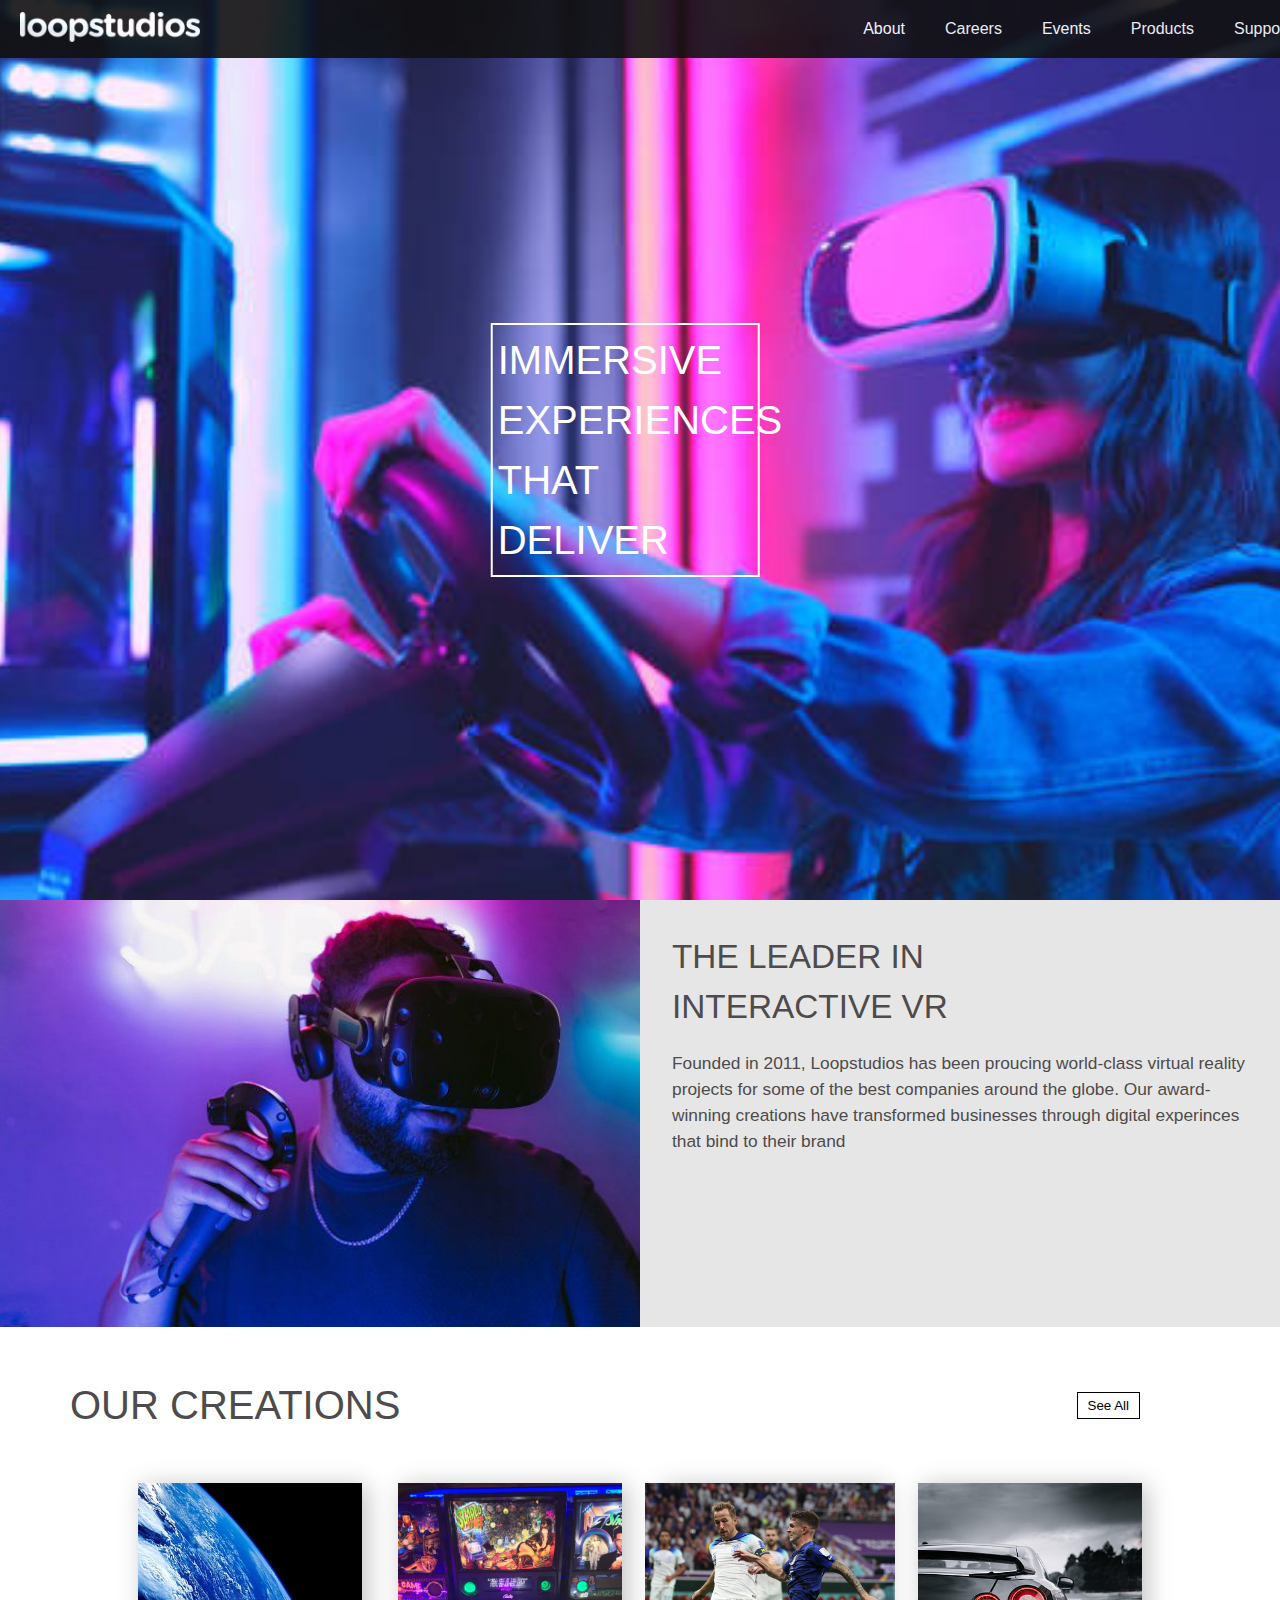
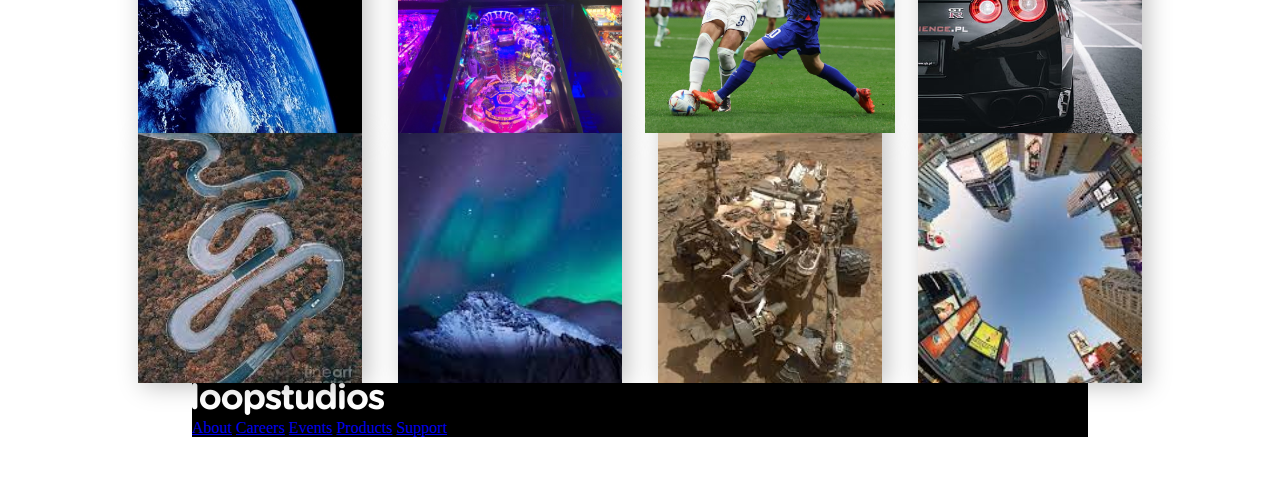
<file: index.html>
<!DOCTYPE html>
<html lang="en">
    <head>
        <meta charset="UTF-8">
        <link rel="stylesheet" href="main css.css">
        <link rel="preconnect" href="https://fonts.googleapis.com">
        <link rel="preconnect" href="https://fonts.gstatic.com" crossorigin>
        <link href="https://fonts.googleapis.com/css2?family=Roboto:wght@100&display=swap" rel="stylesheet">
        <link rel="preconnect" href="https://fonts.googleapis.com">
        <link rel="preconnect" href="https://fonts.gstatic.com" crossorigin>
        <link href="https://fonts.googleapis.com/css2?family=Exo:wght@900&family=Righteous&display=swap" rel="stylesheet">
        <title>Homepage</title>
    </head>

    <body>
        <div class="Navbar" id="navbar">
            <a href="/index.html">
                <img class="logo" src="viso/logo.png" alt="Logo">
            </a>
            <div id="navlist">
                <a href="#">About</a>
                <a href="#">Careers</a>
                <a href="#">Events</a>
                <a href="#">Products</a>
                <a href="#">Support</a>
            </div>
        </div>

        <div class="headerGallery">
            <a class="headerTxtGallery" href="#container"></a> 
            <div class="text-container">
              <p class="text">IMMERSIVE<br>EXPERIENCES<br>THAT DELIVER</p>
            </div>
          </div>

        <div class="aboutBBContainer">
            <div class="aboutBB">
                <div class="imageBox">
                    <img src="viso/vrguy.jpg" alt="vr guy">
                </div>
                <div class="textBox">
                    <h3>THE LEADER IN<br>INTERACTIVE VR</h3>
                    <p>Founded in 2011, Loopstudios has been proucing world-class virtual reality projects for some of the best companies around the globe. Our award-winning creations have transformed businesses through digital experinces that bind to their brand</p>
                    
                </div>
            </div>
        </div>

        <div class="subheader">
            <h2 style="text-align: left; margin-left: 70px;">Our Creations</h2>
            <button class="see-all-button">See All</button>
        </div>
        <div class="containerClip">
            <div class="halloffamecontainer">
                <div class="row">
                    <div class="column">
                        <img src="viso/earth.jpg" alt="earth" style="width:250px" height="350px">
                        <div class="image-text">Deep Earth</div>
                    </div>
    
                    <div class="column">
                        <img src="viso/pinball.jpg" alt="pinball" style="width: 250px;" height="350">
                        <div class="image-text">Night Arcade</div>
                    </div>
    
                    <div class="column">
                        <img src="viso/soccer.jpg" alt="soccer" style="width:250px" height="350">
                        <div class="image-text">Soccer team VR</div>
                    </div>
    
                    <div class="column">
                        <img src="viso/car.jpg" alt="car" style="width:250px" height="350">
                        <div class="image-text">The grid</div>
                    </div>
                  
                </div>
            
                
                
                <div class="row2">
                    <div class="column">
                        <img src="viso/road.jpg" alt="road" style="width:250px" height="300">
                        <div class="image-text">From up above VR</div>
                    </div>
    
                    <div class="column">
                        <img src="viso/nightsky.jpg" alt="nightsky" style="width: 250px;" height="300">
                        <div class="image-text">Pocket Boreals</div>
                    </div>
    
                    <div class="column">
                        <img src="viso/rover.jpg" alt="magicJohnson" style="width:250px" height="300">
                        <div class="image-text">The Curiosity</div>
                    </div>
    
                    <div class="column">
                        <img src="viso/fisheye.jpg" alt="fisheye" style="width:250px" height="300">
                        <div class="image-text">Make it fisheye</div>
                    </div>
                  
                </div>
                <div class="footer">
                    <div class="footer-container">
                        <img class="footer-logo" src="viso/logo.png" alt="Logo">
                        <div class="footer-nav">
                            <a href="#">About</a>
                            <a href="#">Careers</a>
                            <a href="#">Events</a>
                            <a href="#">Products</a>
                            <a href="#">Support</a>
                        </div>
                    </div>
                </div>
                
                <script>
                    window.addEventListener('scroll', function() {
                        var footer = document.querySelector('.footer');
                        var scrollTop = window.pageYOffset || document.documentElement.scrollTop;
                        if (scrollTop > 0) {
                            footer.classList.add('show');
                        } else {
                            footer.classList.remove('show');
                        }
                    });
                </script>
            
                
                
                
                
                
                
            </body>
</html>
</file>
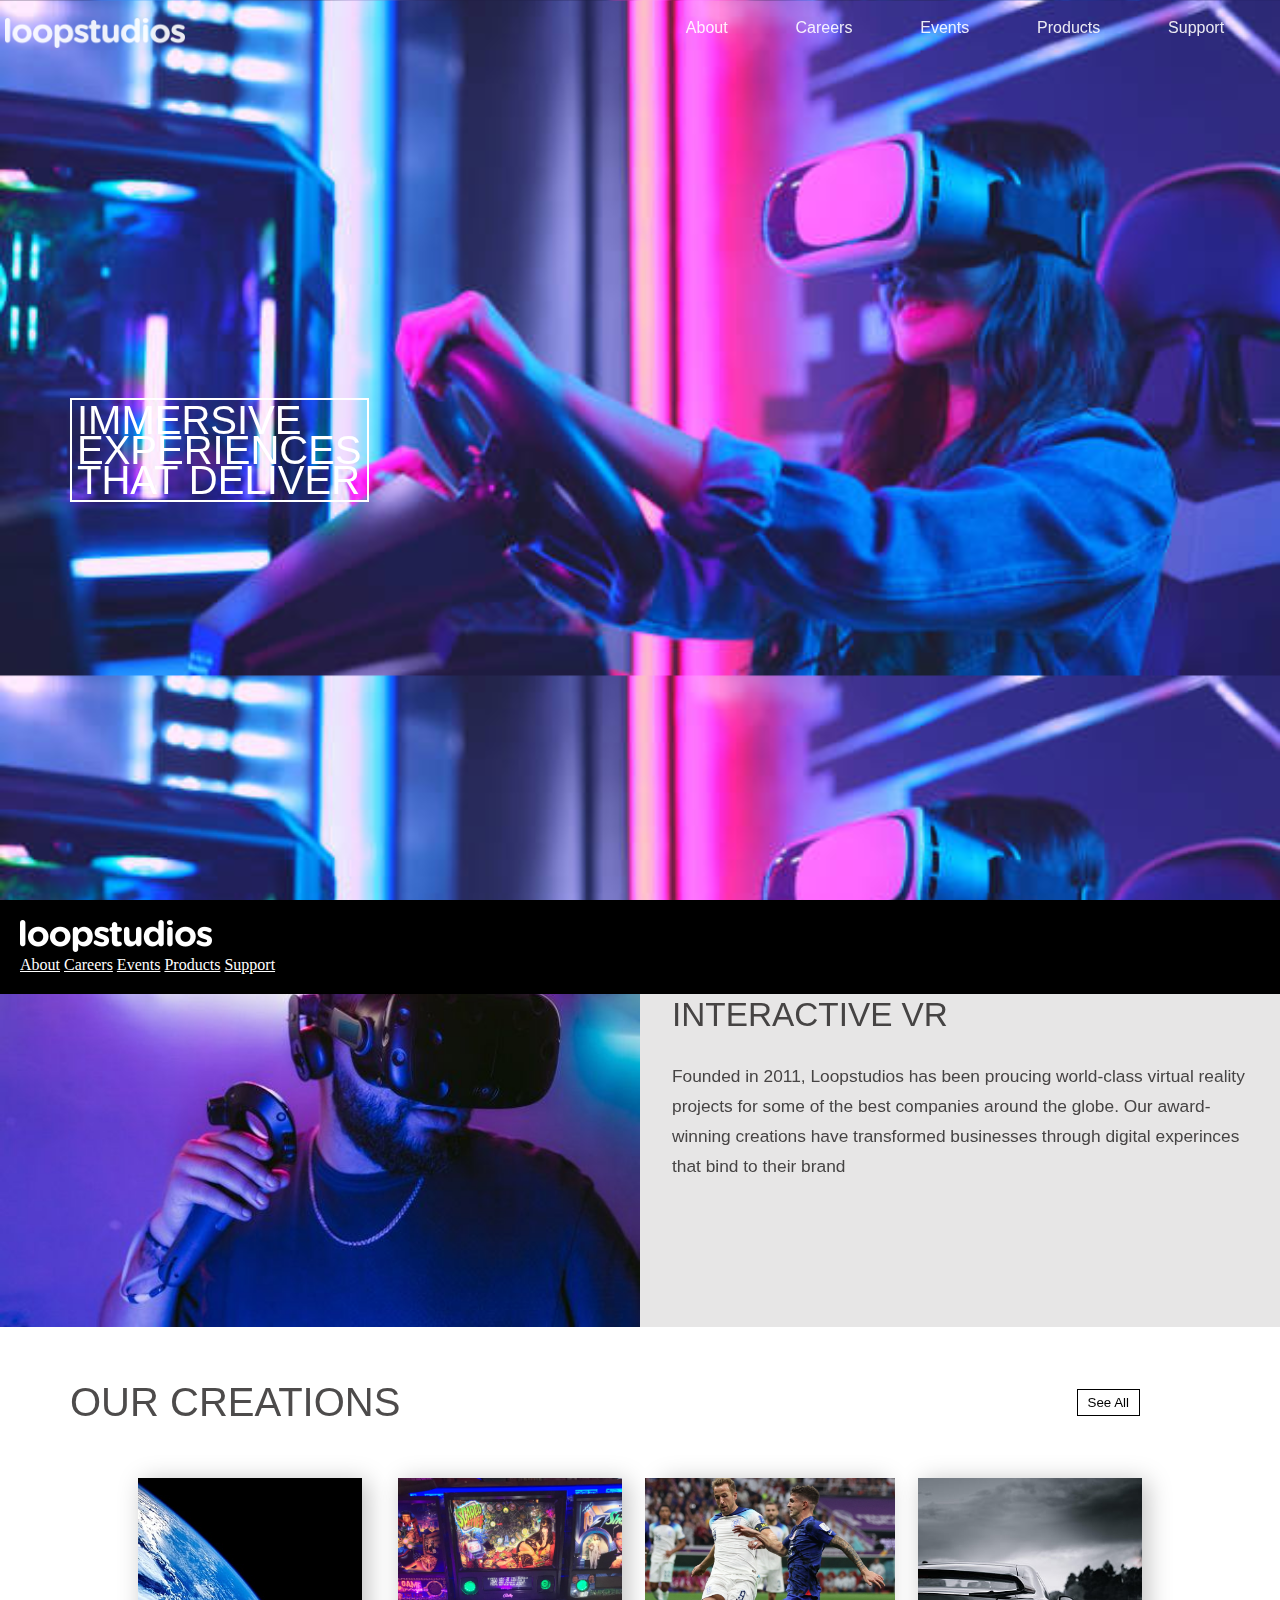
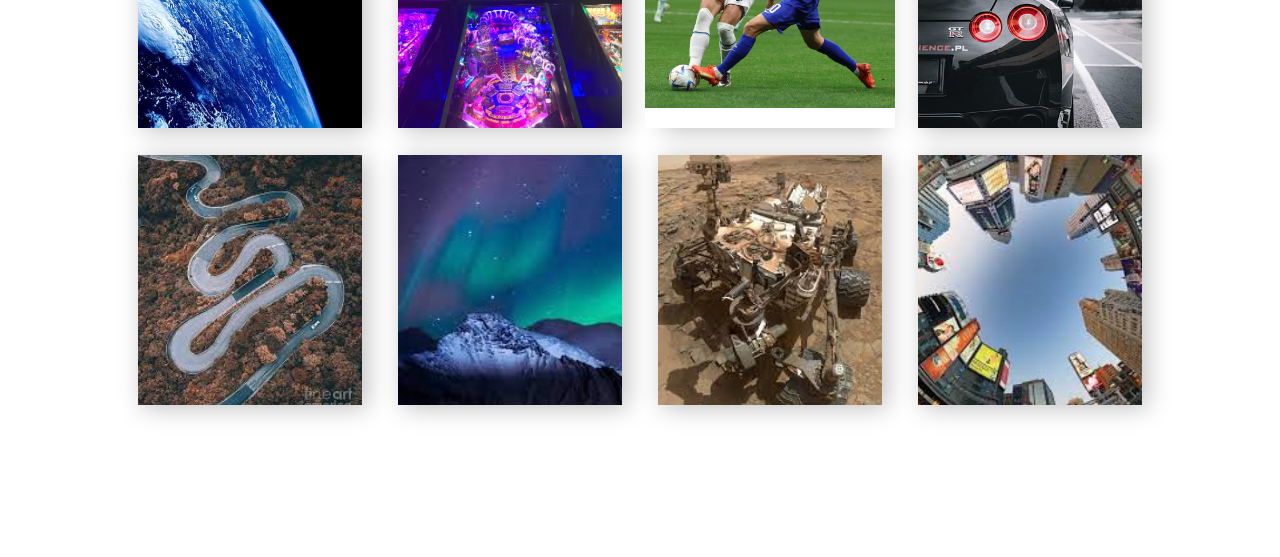
<file: viso/main.html>
<!DOCTYPE html>
<html lang="en">
    <head>
        <meta charset="UTF-8">
        <link rel="stylesheet" href="main css.css">
        <link rel="preconnect" href="https://fonts.googleapis.com">
        <link rel="preconnect" href="https://fonts.gstatic.com" crossorigin>
        <link href="https://fonts.googleapis.com/css2?family=Roboto:wght@100&display=swap" rel="stylesheet">
        <link rel="preconnect" href="https://fonts.googleapis.com">
        <link rel="preconnect" href="https://fonts.gstatic.com" crossorigin>
        <link href="https://fonts.googleapis.com/css2?family=Exo:wght@900&family=Righteous&display=swap" rel="stylesheet">
        <title>Homepage</title>
    </head>

    <body>
        <div class="Navbar" id="navbar">
            <a href="/index.html">
                <img class="logo" src="logo.png" alt="Logo">
            </a>
            <div id="navlist">
                <a href="#">About</a>
                <a href="#">Careers</a>
                <a href="#">Events</a>
                <a href="#">Products</a>
                <a href="#">Support</a>
            </div>
        </div>

        <div class="headerGallery">
            <a class="headerTxtGallery" href="#container"></a> 
            <div class="text-container">
              <p class="text">IMMERSIVE<br>EXPERIENCES<br>THAT DELIVER</p>
            </div>
          </div>

        <div class="aboutBBContainer">
            <div class="aboutBB">
                <div class="imageBox">
                    <img src="vrguy.jpg" alt="vr guy">
                </div>
                <div class="textBox">
                    <h3>THE LEADER IN<br>INTERACTIVE VR</h3>
                    <p>Founded in 2011, Loopstudios has been proucing world-class virtual reality projects for some of the best companies around the globe. Our award-winning creations have transformed businesses through digital experinces that bind to their brand</p>
                    
                </div>
            </div>
        </div>

        <div class="subheader">
            <h2 style="text-align: left; margin-left: 70px;">Our Creations</h2>
            <button class="see-all-button">See All</button>
        </div>
        <div class="containerClip">
            <div class="halloffamecontainer">
                <div class="row">
                    <div class="column">
                        <img src="earth.jpg" alt="earth" style="width:250px" height="350px">
                        <div class="image-text">Deep Earth</div>
                    </div>
    
                    <div class="column">
                        <img src="pinball.jpg" alt="pinball" style="width: 250px;" height="350">
                        <div class="image-text">Night Arcade</div>
                    </div>
    
                    <div class="column">
                        <img src="soccer.jpg" alt="soccer" style="width:250px" height="350">
                        <div class="image-text">Soccer team VR</div>
                    </div>
    
                    <div class="column">
                        <img src="car.jpg" alt="car" style="width:250px" height="350">
                        <div class="image-text">The grid</div>
                    </div>
                  
                </div>
            
                
                
                <div class="row2">
                    <div class="column">
                        <img src="road.jpg" alt="road" style="width:250px" height="300">
                        <div class="image-text">From up above VR</div>
                    </div>
    
                    <div class="column">
                        <img src="nightsky.jpg" alt="nightsky" style="width: 250px;" height="300">
                        <div class="image-text">Pocket Boreals</div>
                    </div>
    
                    <div class="column">
                        <img src="rover.jpg" alt="magicJohnson" style="width:250px" height="300">
                        <div class="image-text">The Curiosity</div>
                    </div>
    
                    <div class="column">
                        <img src="fisheye.jpg" alt="fisheye" style="width:250px" height="300">
                        <div class="image-text">Make it fisheye</div>
                    </div>
                  
                </div>
                <div class="footer">
                    <div class="footer-container">
                        <img class="footer-logo" src="logo.png" alt="Logo">
                        <div class="footer-nav">
                            <a href="#">About</a>
                            <a href="#">Careers</a>
                            <a href="#">Events</a>
                            <a href="#">Products</a>
                            <a href="#">Support</a>
                        </div>
                    </div>
                </div>
                
                <script>
                    window.addEventListener('scroll', function() {
                        var footer = document.querySelector('.footer');
                        var scrollTop = window.pageYOffset || document.documentElement.scrollTop;
                        if (scrollTop > 0) {
                            footer.classList.add('show');
                        } else {
                            footer.classList.remove('show');
                        }
                    });
                </script>
            
                
                
                
                
                
                
            </body>
</html>
</file>
<file: main css.css>
* {
    margin: 0;
    padding: 0;
}

html {
    scroll-behavior: smooth;
}

/* Navbar Styling */

#navbar {
    position: fixed;
    z-index: 999;
    width: 100%;
    display: flex;
    align-items: center;
    justify-content: space-between;
    opacity: 0.9;
    background-color: #111;
    color: white;
    padding: 10px 20px;
    overflow-x: auto; /* Add this property */
    white-space: nowrap; /* Add this property */
}

#navlist {
    list-style-type: none;
    display: flex;
    justify-content: center;
    align-items: center;
    gap: 20px;
    padding: 0; /* Add this property */
    margin: 0; /* Add this property */
}

#navlist a {
    text-decoration: none;
    color: white;
    font-family: 'Alata', sans-serif;
    font-weight: 400;
    padding: 10px; /* Add this property */
}


#navlist a:hover {
    background-color: #111;
}

#navlist a:active {
    background-color: #fff;
}

.Navbar img {
    height: 30px;
}

/* Header and Paragraph Styling */

h2,
h3,
h4,
p {
    color: #4d4b4b;
    font-family: 'Alata', sans-serif;
    font-weight: 400;
}

h2 {
    font-size: 30pt;
    line-height: 1.5;
    text-transform: uppercase;
    text-align: center;
    padding: 4% 0;
}

h3 {
    font-size: 25pt;
    line-height: 1.5;
    text-transform: uppercase;
    text-align: start;
    padding: 5% 0 0 5%;
}

h4 {
    font-size: 15pt;
    line-height: 1.5;
    text-transform: uppercase;
    text-align: start;
}

p {
    font-size: 13pt;
    line-height: 1.5;
    text-align: start;
    padding: 3% 0 0 5%;
    width: 90%;
}

/* Landing Page Header Background Image */

.headerGallery {
    position: relative;
    display: flex;
    align-items: center;
    height: 100vh;
    background-image: url("viso/landing image.jpg");
    background-size: cover;
    background-position: center;
}

.text-container {
    position: absolute;
    top: 50%;
    left: 50%;
    transform: translate(-50%, -50%);
    text-align: center;
    color: white;
}

.text {
    font-size: 40px;
    color: white;
    border: 2px solid white;
    padding: 5px;
    box-sizing: border-box;
}

/* About Basketball Container & Elements Styling */

.aboutBBContainer {
    display: flex;
    flex-direction: column;
    width: 100%;
}

.aboutBBContainer .aboutBB {
    display: flex;
    flex-direction: row;
    justify-content: flex-start;
    width: 100%;
}

.aboutBBContainer .aboutBB .imageBox {
    display: flex;
    width: 100%;
}

.aboutBBContainer .aboutBB .imageBox img {
    max-width: 100%;
    object-fit: cover;
    width: 750px;
}

.aboutBBContainer .aboutBB .textBox {
    display: flex;
    align-items: flex-start;
    flex-direction: column;
    width: 100%;
    background-color: #e7e6e6;
}

/* Read More Action Button Styling */

.aboutBBContainer .aboutBB .textBox .aboutBBbtn {
    display: flex;
    justify-content: center;
    align-items: center;
    width: fit-content;
    background-color: gray;
    padding: 10px;
    font-size: 12pt;
    margin: 7% 0 5% 5%;
}

.aboutBBContainer .aboutBB .textBox .aboutBBbtn a {
    text-decoration: none;
    color: #fff;
}

/* Button Styling */

.bottombuttons {
    display: flex;
    justify-content: center;
    align-items: center;
    margin: 2% 0;
    width: 80%;
}

.view,
.scrollup {
    text-align: center;
    padding: 8px;
    margin-top: 5%;
}

.view a,
.scrollup a {
    text-decoration: none;
    padding: 15px;
    border: none;
    background-color: gray;
    color: white;
    width: 100%;
    font-family: 'Helvetica Neue', sans-serif;
}

.view a:hover,
.scrollup a:hover {
    background-color: rgb(80, 80, 80);
}

/* Hall Of Fame Container and Elements Styling */

.subheader {
    display: flex;
    align-items: center;
    justify-content: space-between;
    margin-right: 70px;
}

.see-all-button {
    padding: 5px 10px;
    border: 1px solid black;
    background-color: transparent;
    color: black;
    margin-right: 70px;
}

.containerClip {
    display: flex;
    align-items: center;
    justify-content: space-evenly;
    flex-direction: column;
    width: 100%;
    margin: 0 0 4%;
}

.containerClip .halloffamecontainer {
    display: flex;
    justify-content: space-evenly;
    flex-direction: column;
    width: 70%;
}

.halloffamecontainer .row,
.halloffamecontainer .row2 {
    display: flex;
    align-items: center;
    justify-content: center;
    flex-direction: row;
    gap: 4%;
}

.halloffamecontainer .row .column,
.halloffamecontainer .row2 .column {
    display: flex;
    box-shadow: 5px 3px 23px rgba(0, 0, 0, 0.25);
}

.halloffamecontainer .row .column img,
.halloffamecontainer .row2 .column img {
    height: 250px;
    object-fit: cover;
}

.column {
    position: relative;
    float: left;
    width: 25%;
    height: 100%;
    display: flex;
    align-items: center;
    justify-content: center;
}

.image-container {
    position: relative;
    overflow: hidden;
    height: 150px;
}

.image-container img {
    width: 100%;
    height: auto;
    transition: transform 0.3s ease;
}

.column:hover .image-container img {
    transform: scale(1.1);
}

.image-text {
    position: absolute;
    bottom: 0;
    left: 0;
    background-color: rgba(0, 0, 0, 0.7);
    color: white;
    padding: 10px;
    width: 100%;
    box-sizing: border-box;
    opacity: 0;
    transition: opacity 0.3s ease;
    font-family: 'Alata', sans-serif;
    font-weight: 400;
}

.column:hover .image-text {
    opacity: 1;
}

/* Footer Styling */

.footer {
    background-color: black;
    padding: 20px.
</file>
<file: viso/main css.css>
*{
    margin: 0;
    padding: 0;
}

html {
    scroll-behavior: smooth;
}

/*--------------------------Navbar Styling--------------------------*/

#navbar{    
    position: fixed;
    z-index:999; /*layer precedence*/
    width: 100%;
    display: flex;
    align-items: center;
    justify-content: center;
    opacity: 0.9;
    
}

#navlist a:hover {
    background-color: #111111;
}

#navlist a:active {
    background-color: #fff;
}


.Navbar img{
    height: 30px;
    padding: 15px 50px 0 0;
    margin-right: 400px;
}

#navlist {
    width:50%;
    list-style-type: none; 
    overflow: hidden;
    border-radius: 5px;
    display: flex;
    flex-direction: row; /* Specifies direction of flex items*/
    justify-content: space-evenly; /* specifies the way content is distributed along main axis */
    align-items: center;
    height: 55px;
    
    
}

#navlist a {
    color: white;
    text-align: center;
    text-decoration: none;
    padding:17px;
    font-family: 'Alata', sans-serif;
    font-weight: 400;
}

/*--------------------------Header and Para tag Styling--------------------------*/
h2 {
    color: #4d4b4b; 
    font-family: 'Alata', sans-serif;
    font-weight: 400;
    font-size: 30pt; 
    font-weight: normal; 
    line-height: 55px;  
    text-transform: uppercase; 
    text-align: center; 
    padding: 4% 0 4% 0;
    mix-blend-mode: multiply;
  
}

h3 {
    color: #4d4b4b; 
    font-family: 'Alata', sans-serif;
    font-weight: 400; 
    font-size: 25pt; 
    font-weight: normal; 
    line-height: 55px;  
    text-transform: uppercase; 
    text-align: start; 
    padding: 5% 0 0 5%;
    mix-blend-mode: multiply;
  
}

h4 {
    color: #4d4b4b; 
    font-family: 'Alata', sans-serif;
    font-weight: 400;
    font-size: 15pt; 
    font-weight: normal; 
    line-height: 45px;  
    text-transform: uppercase; 
    text-align: start; 
    mix-blend-mode: multiply;
  
}

p {
    color: #4d4b4b; 
    font-family: 'Alata', sans-serif;
    font-weight: 400;
    font-size: 13pt; 
    font-weight: thin; 
    line-height: 30px;   
    text-align: start; 
    padding: 3% 0 0% 5%;
    mix-blend-mode: multiply;
    word-wrap: normal;
    width: 90%;
  
}

/*--------------------------landing page header background image--------------------------*/

.headerGallery{
    position: relative;
    display: flex;
    align-items: center;
    height: 100vh;
    background-image: url("landing image.jpg");
    background-size: 100%;
    background-position: inherit;}

.headerGallery text{
    position:absolute;
    color: white;
    border: 1px solid white;
    transform: translate(-50%, -50%);
    padding:50px;
}
.text-container {
    position: absolute;
    top: 50%;
    left: 0;
    transform: translate(0, -50%);
    text-align: center;
    color: white !important;
    margin-right:400px ;
  }
  
  .text {
    font-size: 40px;
    width: fit-content;
    margin-right:400px ;
    color: white !important;
    margin-left: 70px;
    border: 2px solid white;
    padding: 5px;
    box-sizing: border-box;
  }


/*--------------------------About Basketball container & its elements styling--------------------------*/
.aboutBBContainer{
    display: flex;
    flex-direction:column;
    width:100%;
}

.aboutBBContainer .aboutBB{
    display: flex;
    flex-direction: row;
    justify-content: flex-start;
    width:100%;
}

.aboutBBContainer .aboutBB .imageBox{
    display: flex;
    width: 100%;
}

.aboutBBContainer .aboutBB .imageBox img{
    max-width: 100%;
    object-fit: cover;
    width: 750px;
    
    /* object-position: 0px 15px; */
}

.aboutBBContainer .aboutBB .textBox{
    display: flex;
    align-items: flex-start;
    flex-direction: column;
    width: 100%;
    background-color: #e7e6e6;
    
}

/*--------------------------Read More Action Button Styling--------------------------*/

.aboutBBContainer .aboutBB .textBox .aboutBBbtn{
    display: flex;
    justify-content: center;
    align-items: center;
    width: 10%;
    background-color: gray;
    padding: 10px 10px;
    font-size: 12pt;
    margin: 7% 0 5% 5%;
    
}

.aboutBBContainer .aboutBB .textBox .aboutBBbtn a{
    font-family: 'Helvetica Neue', sans-serif;
    text-decoration:none;
    color: #fff;
}

/*--------------------------Button Styling--------------------------*/

.bottombuttons{
    display: flex;
    flex-direction: row;
    align-items: center;
    justify-content: center;
    margin: 2% 0 2% 0;
    width: 80%;
}

.centrbtn{
    display: flex;
    flex-direction: row;
    align-items: center;
    justify-content: center;
}

.rightcornbtn{
    display: flex;
    align-items: flex-end;
    justify-content: flex-end;

}

.view{
    text-align:center;
    padding:8px;
    margin-top: 5%;
}

.scrollup{
    text-align:center;
    padding:8px;
    margin-top: 5%;
}

.view a{
    text-decoration: none;
    margin: 0 0 0 0;
    padding:15px;
    border:none;
    background-color: gray;
    color:white;
    width: 100%;
    font-family: 'Helvetica Neue', sans-serif;
}

.scrollup a{
    text-decoration: none;
    margin: 0 0 0 0;
    padding:15px;
    border:none;
    background-color: gray;
    color:white;
    width: 100%;
    font-family: 'Helvetica Neue', sans-serif;
    position: relative;
}

.view a:hover,
.scrollup a:hover{
   background-color:rgb(80, 80, 80);
 }
 

/*--------------------------Hall Of Fame container and elements styling--------------------------*/
.subheader {
    display: flex;
    align-items: center;
    justify-content: space-between;
    margin-right: 70px;
  }
  
  .see-all-button {
    padding: 5px 10px;
    border: 1px solid black;
    background-color: transparent;
    color: black;
    margin-right: 70px;
  }
.containerClip{
    display:flex;
    align-items: center;
    justify-content: space-evenly;
    flex-direction: column;
    width: 100%;
    margin: 0 0 4% 0;
}


.containerClip .halloffamecontainer{
    display:flex;
    justify-content: space-evenly;
    flex-direction: column;
    width:70%;
}

.halloffamecontainer .row{
    display:flex;
    align-items: center;
    justify-content: center;
    flex-direction: row;
    gap:4%;
}

.halloffamecontainer .row2{
    display:flex;
    align-items: center;
    justify-content: center;
    flex-direction: row;
    padding: 3% 0 0 0;
    gap:4%;
}

.halloffamecontainer .row .column{
    display:flex;
    box-shadow: 5px 3px 23px rgba(0,0,0,0.25);
}

.halloffamecontainer .row .column img{
    height: 250px;
    object-fit: cover;
    object-position: 0px -20px;
    background-color: #fff;
    /* border-radius: 100%; */
}

.halloffamecontainer .row2 .column{
    display:flex;
    box-shadow: 5px  3px 23px rgba(0,0,0,0.25);
    margin-bottom: 100px;
}

.halloffamecontainer .row2 .column img{
    height: 250px;
    object-fit: cover;
    /* object-position: 0px -20px; */
    
}
.column {
    position: relative;
    float: left;
    width: 25%;
    height:100%;
    display: flex;
    align-items: center;
    justify-content: center;
  }
  
  .image-container {
    position: relative;
    overflow: hidden;
    height: 150px;
  }
  
  .image-container img {
    width: 100%;
    height: auto;
    transition: transform 0.3s ease;
  }
  
  .column:hover .image-container img {
    transform: scale(1.1);
  }
  
  .image-text {
    position: absolute;
    bottom: 0;
    left: 0;
    background-color: rgba(0, 0, 0, 0.7);
    color: white;
    padding: 10px;
    width: 100%;
    box-sizing: border-box;
    opacity: 0;
    transition: opacity 0.3s ease;
    font-family: 'Alata', sans-serif;
    font-weight: 400;
  }
  
  .column:hover .image-text {
    opacity: 1;
  }

/*--------------------------Hall Of Fame descriptor styling--------------------------*/

.halloffamecontainer .hofTextrow{
    display:flex;
    justify-content: center;
    align-items: center;
    flex-direction: row;
    width:100%;
    gap:4%;
}

.halloffamecontainer .hofTextrow .tagnstats{
    display:flex;
    justify-content: space-between;
    align-items: center;
    flex-direction: column;
    width:200px;
    /* background-color: #f0803f; */
    padding: 0 0 2% 0;
    /* border-bottom-right-radius: 5% 7%;
    border-bottom-left-radius: 5% 7%; */
    /* box-shadow: 5px 3px 23px rgba(0,0,0,0.25); */
}

.halloffamecontainer .hofTextrow .hofText{
    display:flex;
    align-items: center;
    justify-content: center;
    flex-direction: column;
}

.footer {
    background-color: black;
    padding: 20px;
    display: flex;
    justify-content: flex-start;
    align-items: center;
    width: 100%;
    position: fixed;
    bottom: 0;
    left: 0;
    z-index: 9999;
    transition: transform 0.3s;
    transform: translateY(100%);
}

.footer.show {
    transform: translateY(0);
}


.footer .footer-container .footer-nav a{
    color: white;
}
</file>
